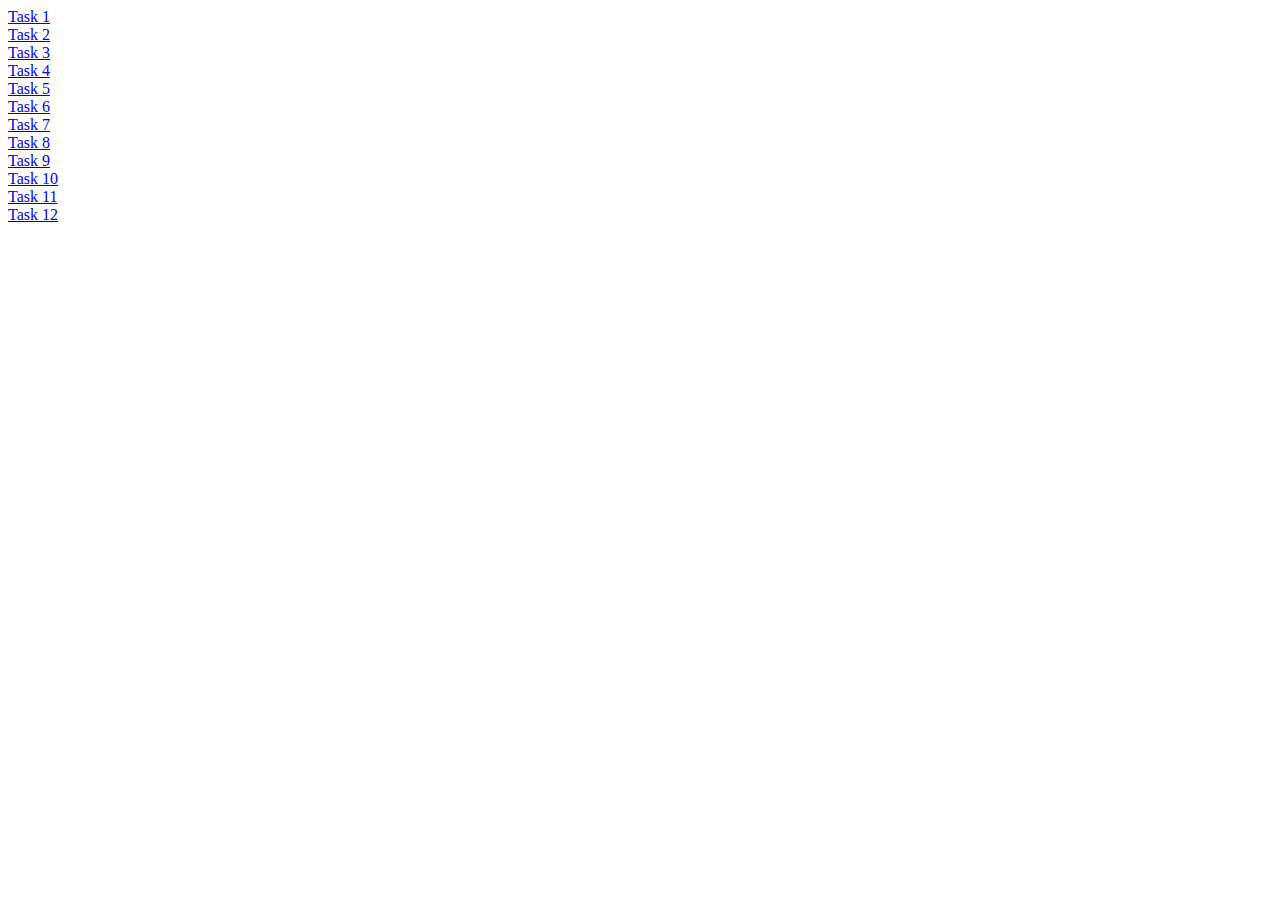
<file: index.html>
<!DOCTYPE html>
<html lang="en">
<head>
    <meta charset="UTF-8">
    <meta name="viewport" content="width=device-width, initial-scale=1.0">
    <title>All Tasks</title>
</head>
<body>


    <div>
        <a href="./html/task1.html"> Task 1</a>
    </div>
    <div>
        <a href="./html/task2.html"> Task 2</a>
    </div>
    <div>
        <a href="./html/task3.html"> Task 3</a>
    </div>
    <div>
        <a href="./html/task4.html"> Task 4</a>
    </div>
    <div>
        <a href="./html/task5.html"> Task 5</a>
    </div>
    <div>
        <a href="./html/task6.html"> Task 6</a>
    </div>
    <div>
        <a href="./html/task7.html"> Task 7</a>
    </div>
    <div>
        <a href="./html/task8.html"> Task 8</a>
    </div>
    <div>
        <a href="./html/task9.html"> Task 9</a>
    </div>
    <div>
        <a href="./html/task10.html"> Task 10</a>
    </div>
    <div>
        <a href="./html/task11.html"> Task 11</a>
    </div>
    <div>
        <a href="./html/task12.html"> Task 12</a>
    </div>
    
</body>
</html>
</file>
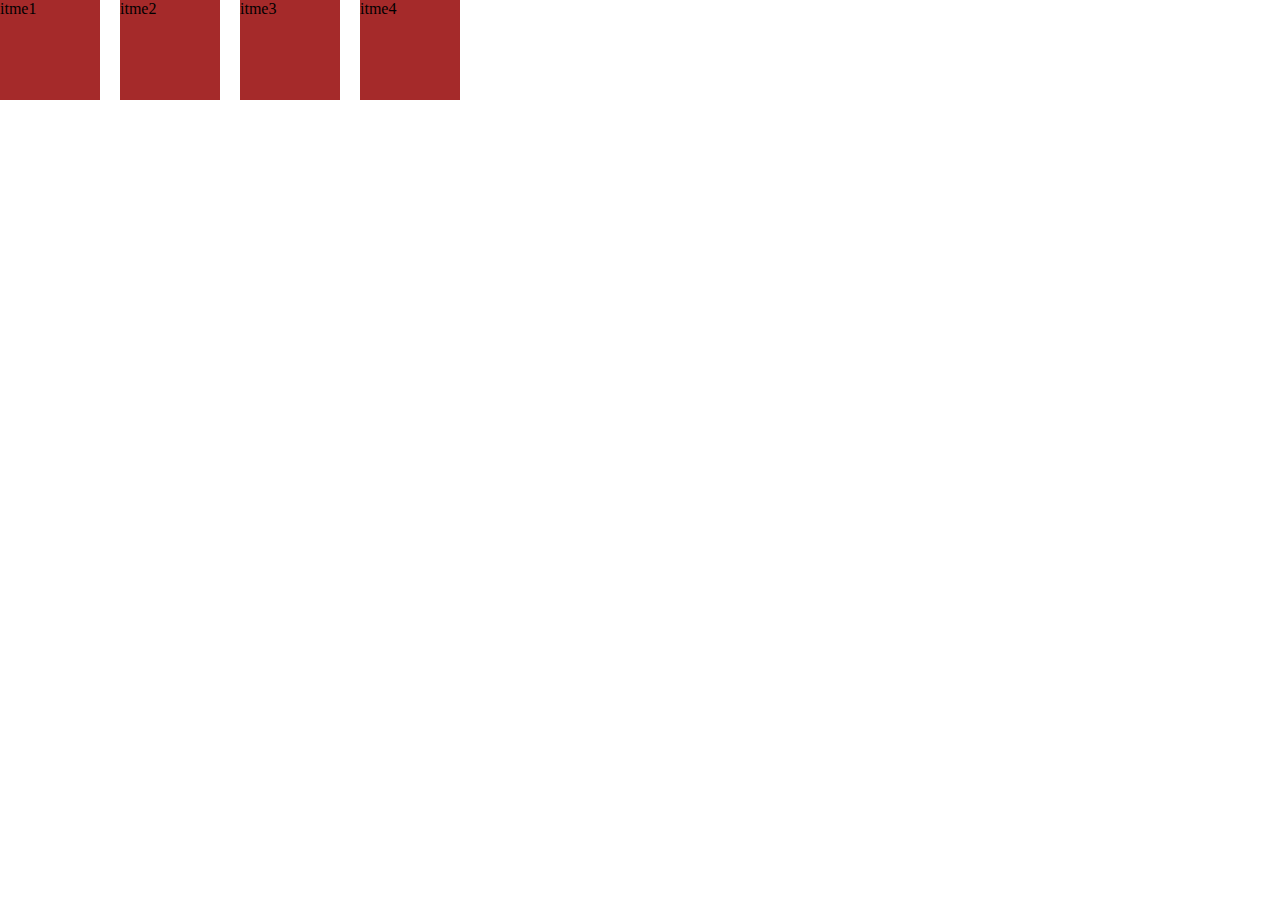
<file: html/task1.html>
<!DOCTYPE html>
<html lang="en">
  <head>
    <meta charset="UTF-8" />
    <meta name="viewport" content="width=device-width, initial-scale=1.0" />
    <title>task1</title>
    <link rel="stylesheet" href="../css/task1.css" />
  </head>

  <body>
    <div class="parent">
      <div class="itme">itme1</div>
      <div class="itme">itme2</div>
      <div class="itme">itme3</div>
      <div class="itme">itme4</div>
    </div>
  </body>
</html>
</file>
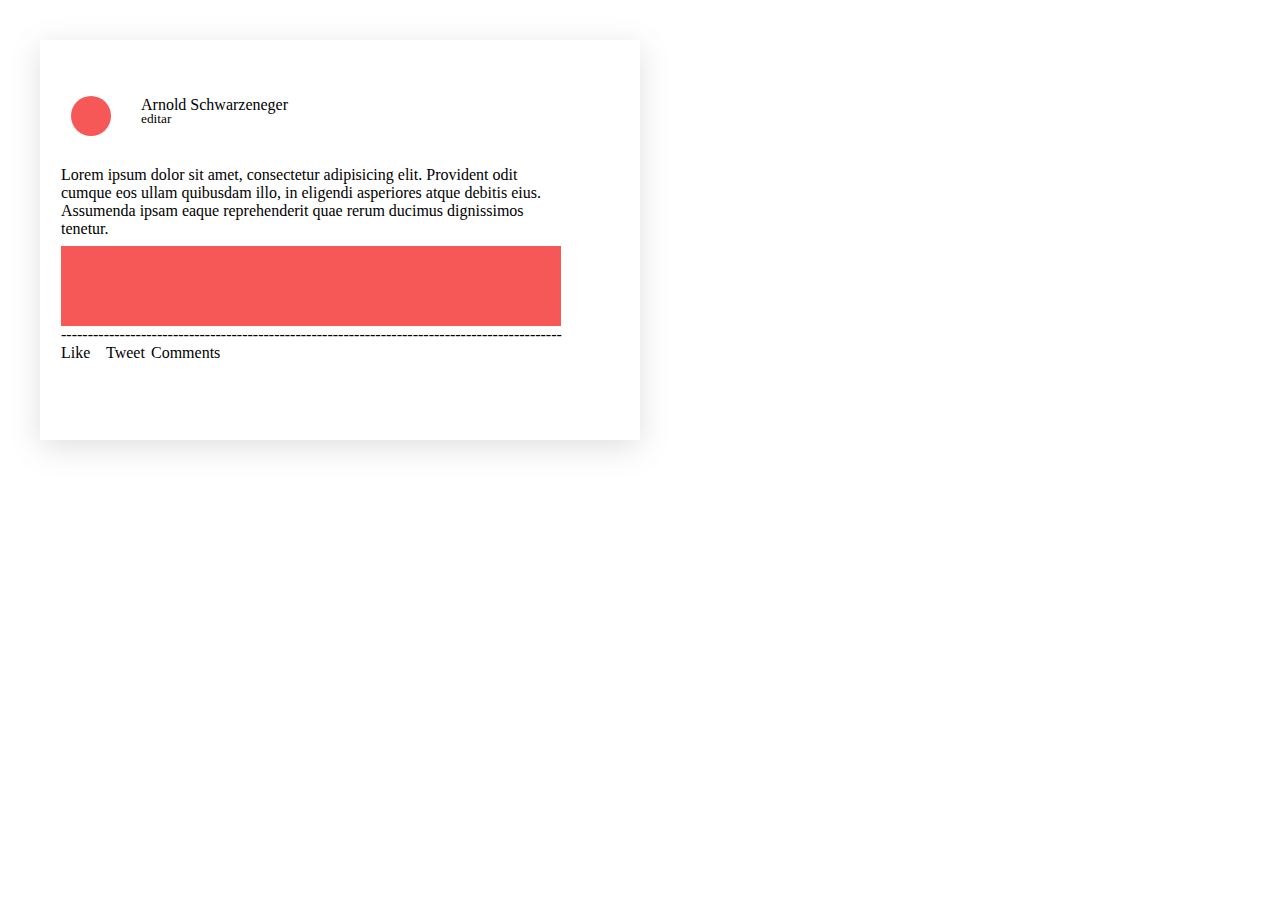
<file: html/task10.html>
<!DOCTYPE html>
<html lang="en">

<head>
    <meta charset="UTF-8" />
    <meta name="viewport" content="width=device-width, initial-scale=1.0" />
    <title>task10</title>
    <link rel="stylesheet" href="../css/task10.css" />
</head>

<body>
    <div class="parent">
        <div class="header">
            <div class="red-big"></div>
            <div class="the-name">Arnold Schwarzeneger</div>
            <p>editar</p>
        </div>

        <div class="main">
            Lorem ipsum dolor sit amet, consectetur adipisicing elit. Provident odit
            cumque eos ullam quibusdam illo, in eligendi asperiores atque debitis
            eius. Assumenda ipsam eaque reprehenderit quae rerum ducimus dignissimos
            tenetur.
        </div>

        <div class="red-box"></div>

      ----------------------------------------------------------------------------------------------
                <div class="footer"> <div> Like </div> <div>Tweet</div> <div>Comments</div> 
                
       
          
    </div>
    </div>
</body>

</html>
</file>
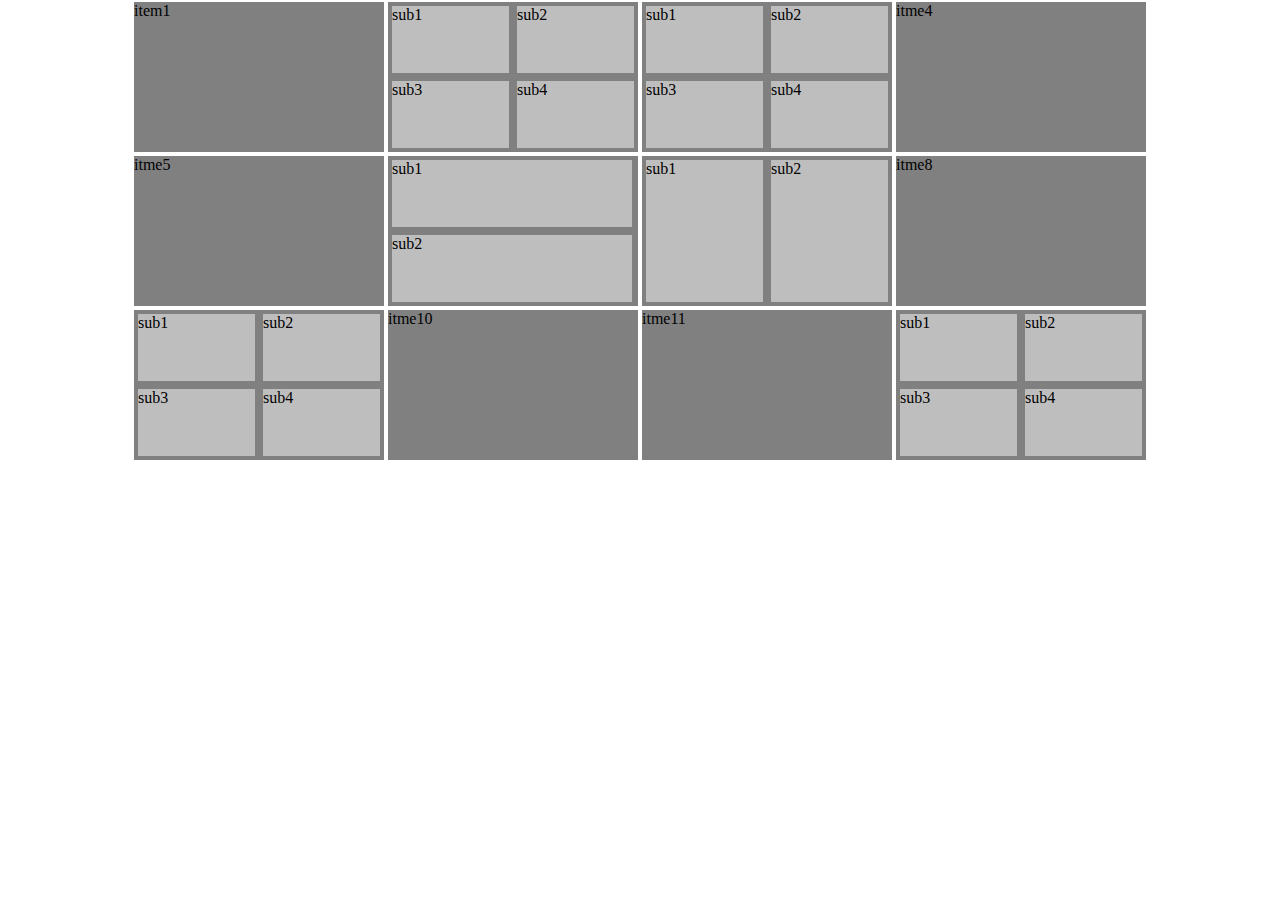
<file: html/task11.html>
<!DOCTYPE html>
<html lang="en">
  <head>
    <meta charset="UTF-8" />
    <meta name="viewport" content="width=device-width, initial-scale=1.0" />
    <title>task11</title>
    <link rel="stylesheet" href="../css/task11.css" />
  </head>

  <body>
    <div class="test">
      <div class="row1">
        <div class="itme">item1</div>

        <div class="itme">
          <div class="sub">sub1</div>
          <div class="sub">sub2</div>
          <div class="sub">sub3</div>
          <div class="sub">sub4</div>
        </div>

        <div class="itme">
          <div class="sub">sub1</div>
          <div class="sub">sub2</div>
          <div class="sub">sub3</div>
          <div class="sub">sub4</div>
        </div>

        <div class="itme">itme4</div>
      </div>

      <div class="row1">
        <div class="itme">itme5</div>

        <div class="itme">
          <div class="sub1">sub1</div>
          <div class="sub1">sub2</div>
        </div>

        <div class="itme">
          <div class="sub2">sub1</div>
          <div class="sub2">sub2</div>
        </div>

        <div class="itme">itme8</div>
      </div>

      <div class="row1">
        <div class="itme">
          <div class="sub">sub1</div>
          <div class="sub">sub2</div>
          <div class="sub">sub3</div>
          <div class="sub">sub4</div>
        </div>

        <div class="itme">itme10</div>

        <div class="itme">itme11</div>

        <div class="itme">
          <div class="sub">sub1</div>
          <div class="sub">sub2</div>
          <div class="sub">sub3</div>
          <div class="sub">sub4</div>
        </div>
      </div>
    </div>
  </body>
</html>
</file>
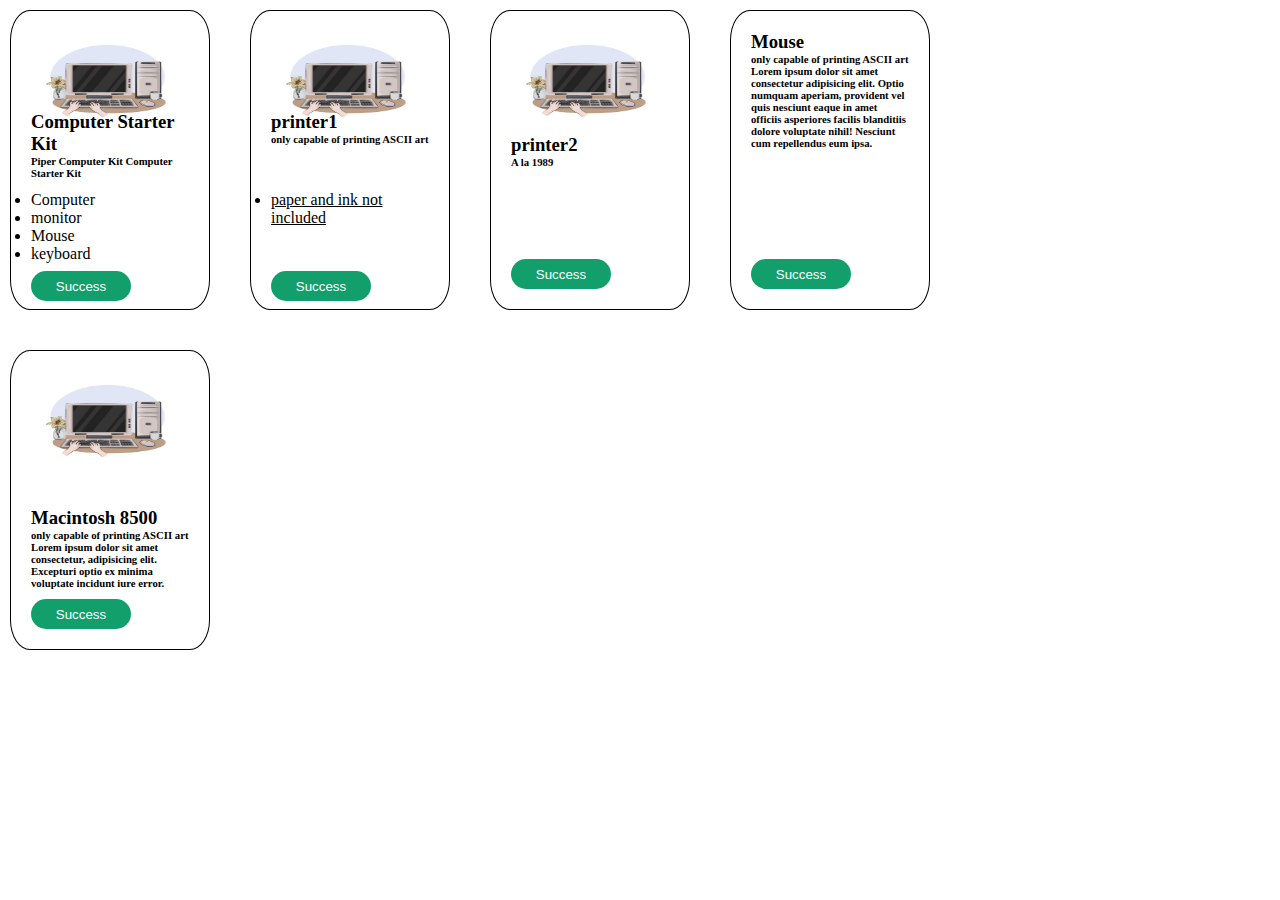
<file: html/task12.html>
<!DOCTYPE html>
<html lang="en">
  <head>
    <meta charset="UTF-8" />
    <meta name="viewport" content="width=device-width, initial-scale=1.0" />
    <title>task12</title>
    <link rel="stylesheet" href="../css/task12.css" />
  </head>

  <body>
    <div class="parent">
      <div class="computer-starter-kit">
        <div class="pic1">
          <img
            src="../pic/illustration-monitor_1083548-8515.avif"
            alt="pic"
            width="150px"
            height="100px"
          />
        </div>

        <div class="par1">
          <h3>Computer Starter Kit</h3>
          <h6>Piper Computer Kit Computer Starter Kit</h6>
        </div>

        <div class="census1">
          <ul>
            <li>Computer</li>
            <li>monitor</li>
            <li>Mouse</li>
            <li>keyboard</li>
          </ul>
        </div>

        <button type="button">Success</button>
      </div>

      <div class="printer1">
        <div class="pic1">
          <img
            src="../pic/illustration-monitor_1083548-8515.avif"
            alt="pic"
            width="150px"
            height="100px"
          />
        </div>
        <div class="par1">
          <h3>printer1</h3>
          <h6>only capable of printing ASCII art</h6>
        </div>
        <u><li>paper and ink not included</li></u>
        <button type="button">Success</button>
      </div>

      <div class="printer2">
        <div class="pic1">
          <img
            src="../pic/illustration-monitor_1083548-8515.avif"
            alt="pic"
            width="150px"
            height="100px"
          />
        </div>
        <div class="par1">
          <h3>printer2</h3>
          <h6>A la 1989</h6>
        </div>
        <div class="butt"><button type="button">Success</button></div>
      </div>

      <div class="Mouse">
        <div class="par1">
          <h3>Mouse</h3>
          <h6>
            only capable of printing ASCII art Lorem ipsum dolor sit amet
            consectetur adipisicing elit. Optio numquam aperiam, provident vel
            quis nesciunt eaque in amet officiis asperiores facilis blanditiis
            dolore voluptate nihil! Nesciunt cum repellendus eum ipsa.
          </h6>
        </div>
        <div class="butt"><button type="button">Success</button></div>
      </div>

      <div class="Macintosh">
        <img
        src="../pic/illustration-monitor_1083548-8515.avif"
        alt="pic"
        width="150px"
        height="100px"
      >
    <div class="par1">
      <h3>Macintosh 8500</h3>
      <h6>only capable of printing ASCII art Lorem ipsum dolor sit amet consectetur, adipisicing elit. Excepturi optio ex minima voluptate incidunt iure error.</h6>
    </div>
    <div class="butt"><button type="button">Success</button></div>




      </div>
    </div>
  </body>
</html>
</file>
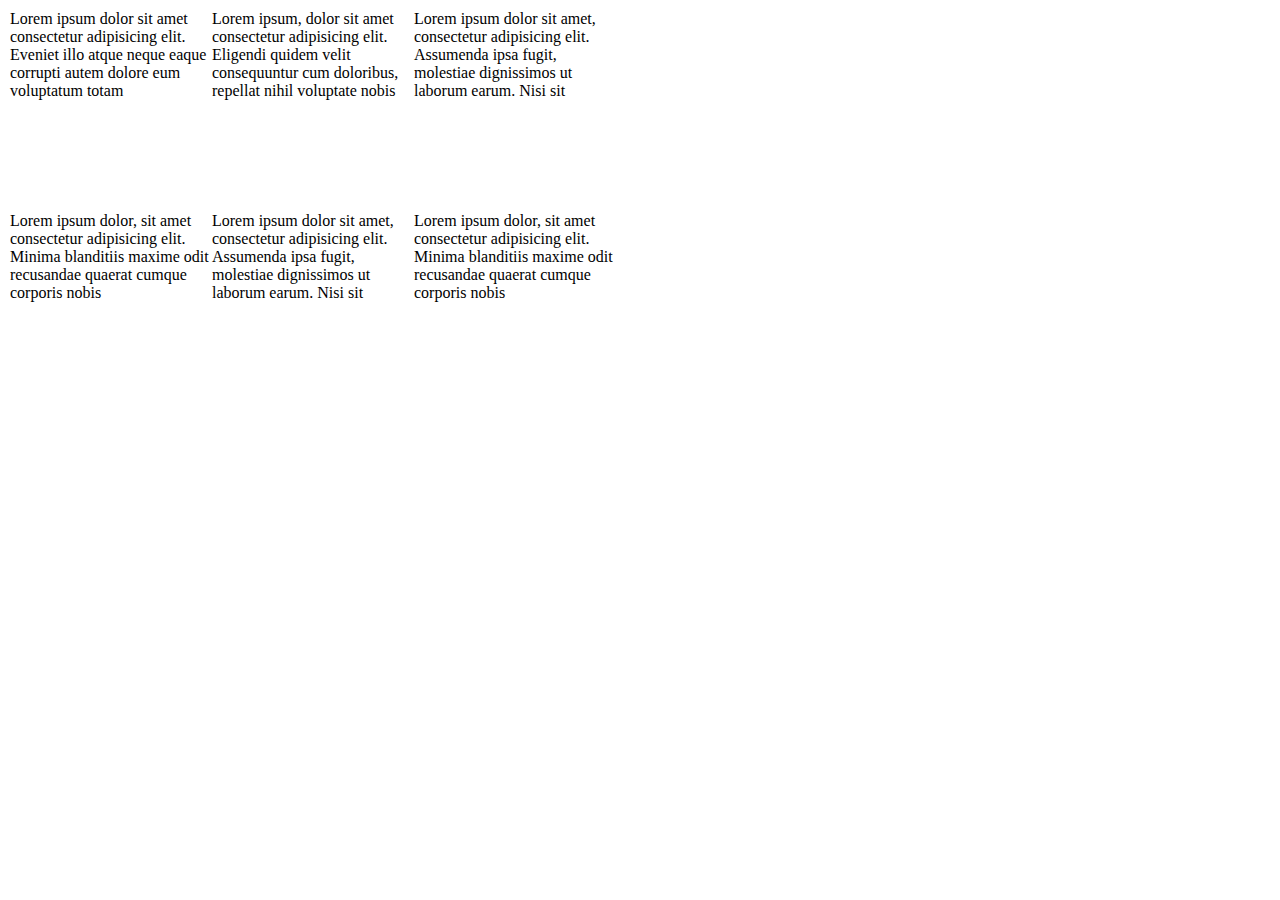
<file: html/task2.html>
<!DOCTYPE html>
<html lang="en">
  <head>
    <meta charset="UTF-8" />
    <meta name="viewport" content="width=device-width, initial-scale=1.0" />
    <title>task2</title>
    <link rel="stylesheet" href="../css/task2.css" />
  </head>

  <body>
    <div class="parent">
      <div class="itme">Lorem ipsum dolor sit amet consectetur adipisicing elit. Eveniet illo atque neque eaque corrupti autem dolore eum voluptatum totam</div>
      <div class="itme">Lorem ipsum, dolor sit amet consectetur adipisicing elit. Eligendi quidem velit consequuntur cum doloribus, repellat nihil voluptate nobis </div>
      <div class="itme">Lorem ipsum dolor sit amet, consectetur adipisicing elit. Assumenda ipsa fugit, molestiae dignissimos ut laborum earum. Nisi sit </div>
      <div class="itme">Lorem ipsum dolor, sit amet consectetur adipisicing elit. Minima blanditiis maxime odit recusandae quaerat cumque corporis nobis</div>
      <div class="itme">Lorem ipsum dolor sit amet, consectetur adipisicing elit. Assumenda ipsa fugit, molestiae dignissimos ut laborum earum. Nisi sit</div>
      <div class="itme">Lorem ipsum dolor, sit amet consectetur adipisicing elit. Minima blanditiis maxime odit recusandae quaerat cumque corporis nobis</div>
    </div>
    </div>
  </body>
</html>
</file>
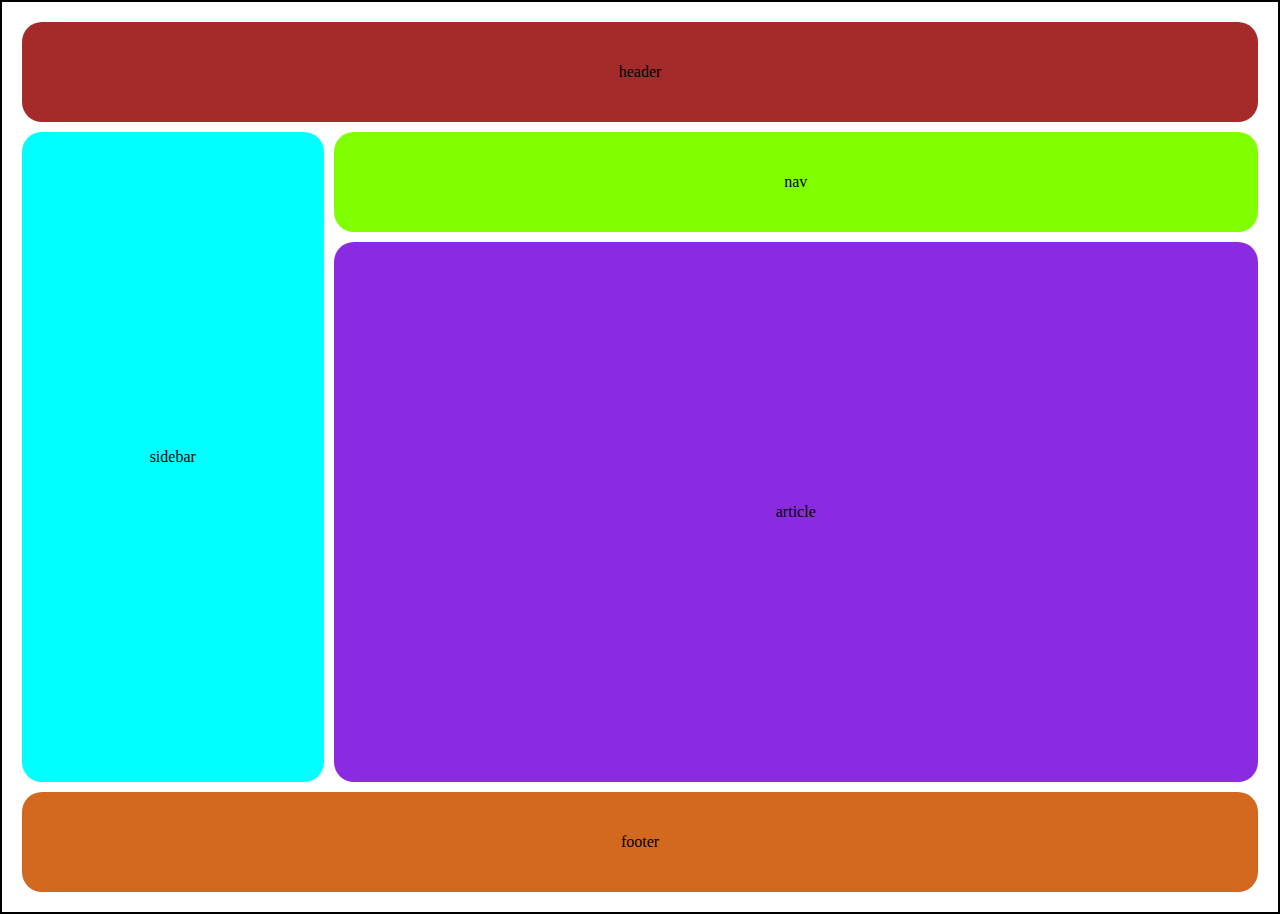
<file: html/task3.html>
<!DOCTYPE html>
<html lang="en">
  <head>
    <meta charset="UTF-8" />
    <meta name="viewport" content="width=device-width, initial-scale=1.0" />
    <title>task3</title>
    <link rel="stylesheet" href="../css/task3.css" />
  </head>

  <body>
    <div class="parent">
      <div class="header">header</div>
      <div class="sidebar">sidebar</div>
      <div class="nav">nav</div>
      <div class="article">article</div>
      <div class="footer">footer</div>
    </div>
  </body>
</html>
</file>
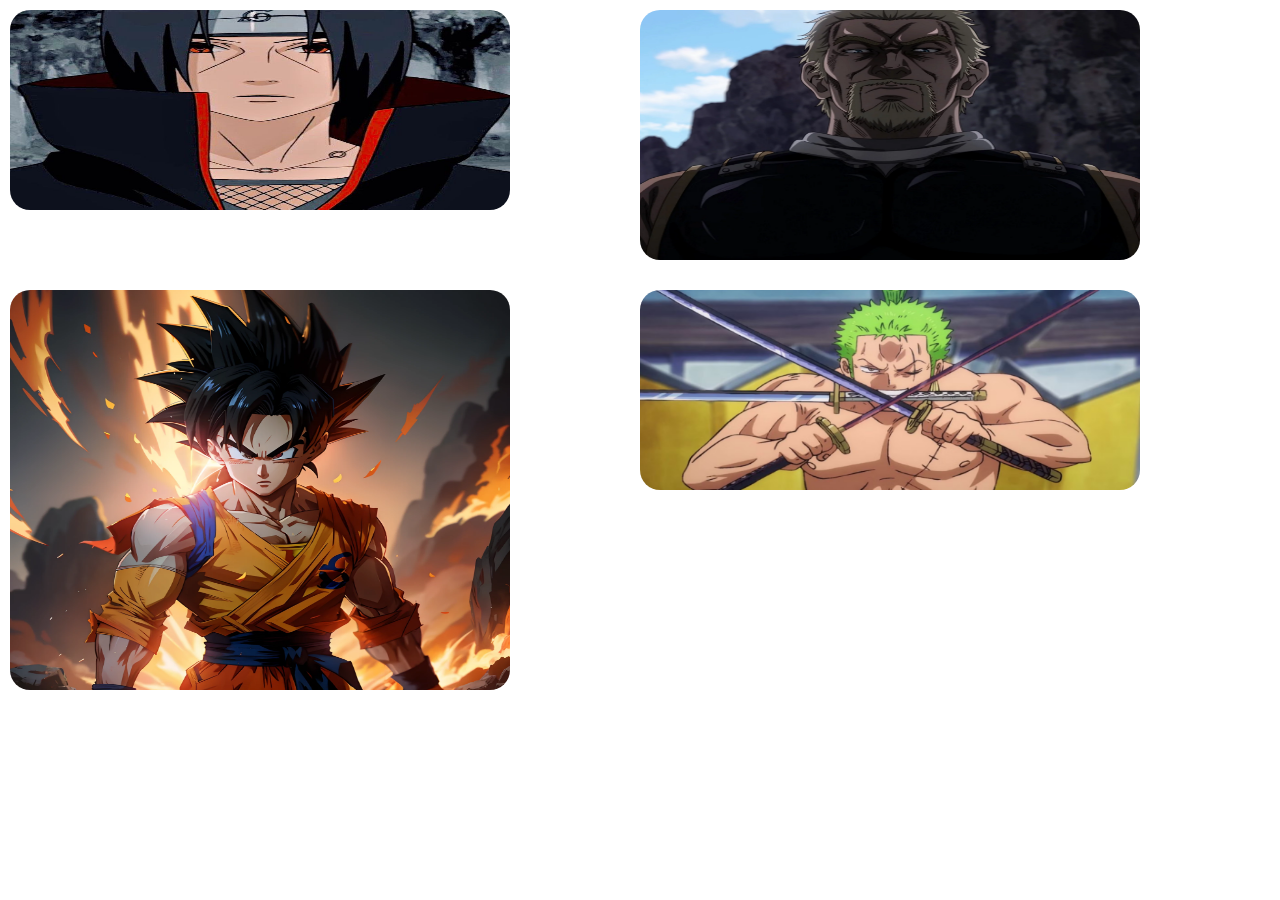
<file: html/task4.html>
<!DOCTYPE html>
<html lang="en">
  <head>
    <meta charset="UTF-8" />
    <meta name="viewport" content="width=device-width, initial-scale=1.0" />
    <title>task4</title>
    <link rel="stylesheet" href="../css/task4.css" />
  </head>

  <body>
    <div class="parent">
     
      <img  src="../pic/4e009ad7cf2c339c46ef5d1644798755.jpg" alt="" class="itach" >
      <img  src="../pic/ezg9f1fp53h71.webp" alt="" class="achelad" >
      <img  src="../pic/d23c0a42d5d41e36fb1c22263a1b630d814919bb_high.webp" alt="" class="goko" >
      <img  src="../pic/sfdvff.avif" alt="" class="zoro" >

      
    
    </div>
  </body>
</html>
</file>
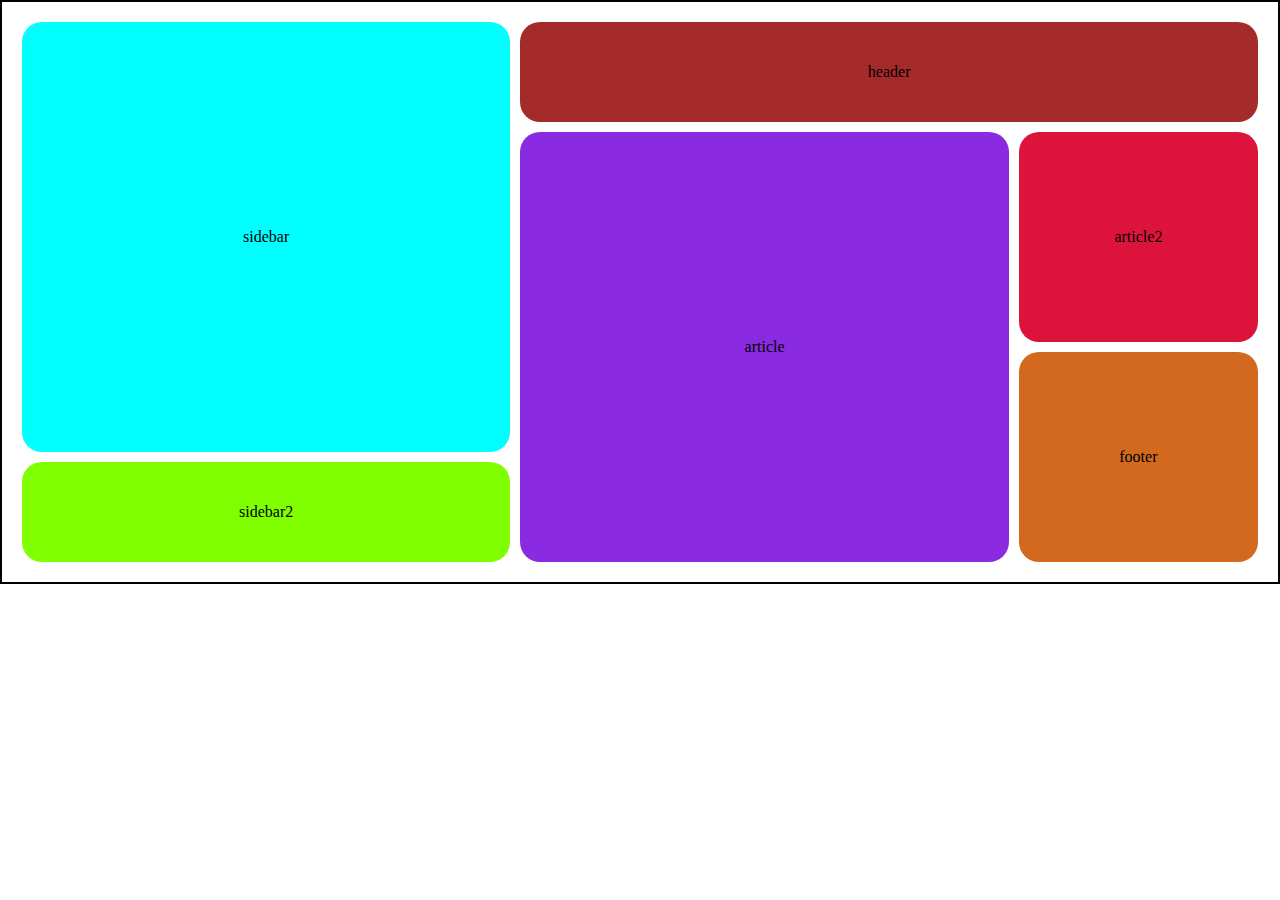
<file: html/task5.html>
<!DOCTYPE html>
<html lang="en">
  <head>
    <meta charset="UTF-8" />
    <meta name="viewport" content="width=device-width, initial-scale=1.0" />
    <title>task5</title>
    <link rel="stylesheet" href="../css/task5.css" />
  </head>

  <body>
    <div class="parent">
      <div class="header">header</div>
      <div class="sidebar">sidebar</div>
      <div class="sidebar2">sidebar2</div>
      <div class="article">article</div>
      <div class="article2">article2</div>
      <div class="footer">footer</div>

    </div>
  </body>
</html>
</file>
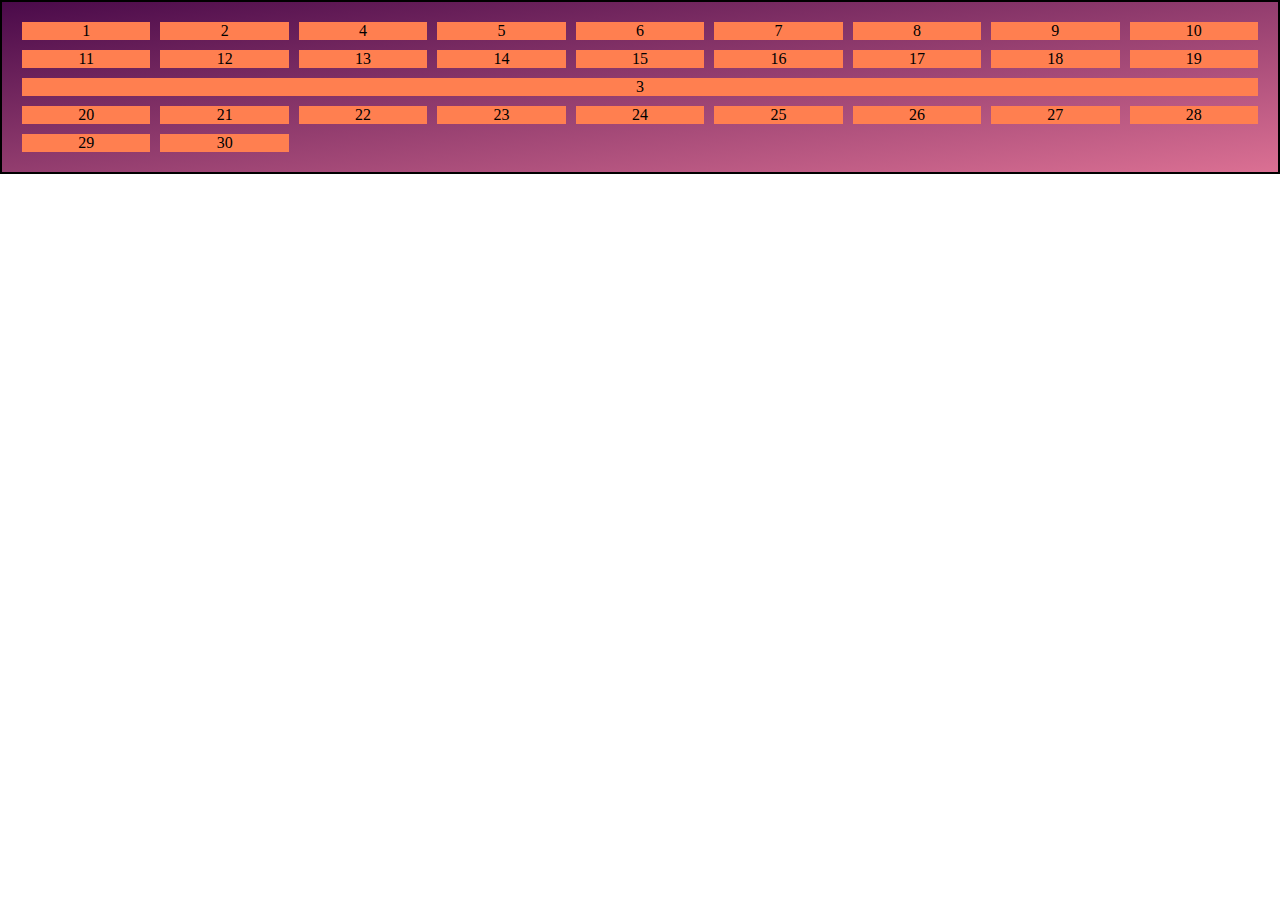
<file: html/task6.html>
<!DOCTYPE html>
<html lang="en">
  <head>
    <meta charset="UTF-8" />
    <meta name="viewport" content="width=device-width, initial-scale=1.0" />
    <title>task6</title>
    <link rel="stylesheet" href="../css/task6.css" />
  </head>
  <body>

    <div class="parent">
<div class="div">1</div>
<div class="div">2</div>
<div class="div3">3</div>
<div class="div">4</div>
<div class="div">5</div>
<div class="div">6</div>
<div class="div">7</div>
<div class="div">8</div>
<div class="div">9</div>
<div class="div">10</div>
<div class="div">11</div>
<div class="div">12</div>
<div class="div">13</div>
<div class="div">14</div>
<div class="div">15</div>
<div class="div">16</div>
<div class="div">17</div>
<div class="div">18</div>
<div class="div">19</div>
<div class="div">20</div>
<div class="div">21</div>
<div class="div">22</div>
<div class="div">23</div>
<div class="div">24</div>
<div class="div">25</div>
<div class="div">26</div>
<div class="div">27</div>
<div class="div">28</div>
<div class="div">29</div>
<div class="div">30</div>








    </div>



  </body>
</html>
</file>
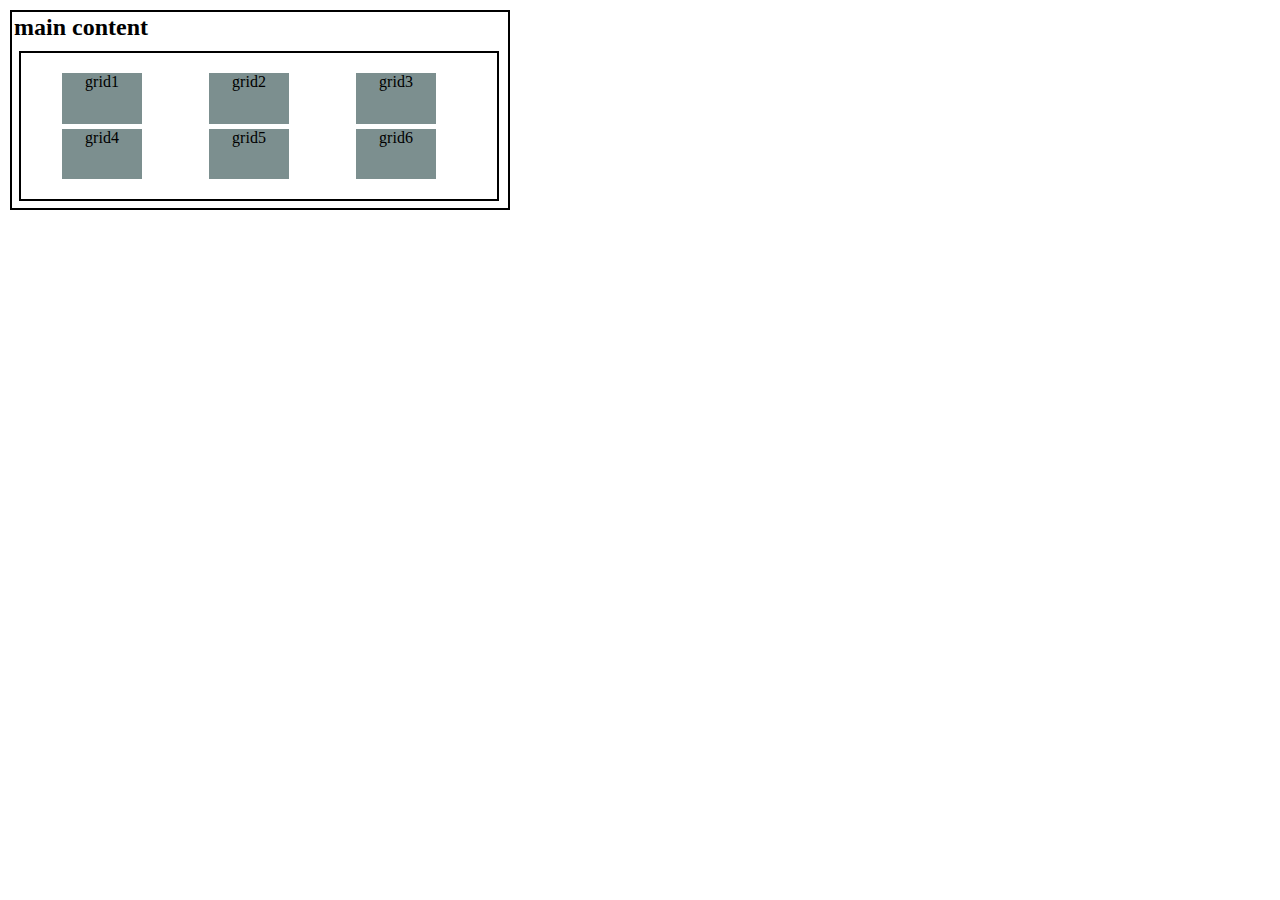
<file: html/task7.html>
<!DOCTYPE html>
<html lang="en">

<head>
    <meta charset="UTF-8" />
    <meta name="viewport" content="width=device-width, initial-scale=1.0" />
    <title>task7</title>
    <link rel="stylesheet" href="../css/task7.css" />
</head>

<body>
<div  class="main">
        <h2> main content</h2>
    <div class="grid">
        <div class="div">grid1</div>
        <div class="div">grid2</div>
        <div class="div">grid3</div>
        <div class="div">grid4</div>
        <div class="div">grid5</div>
        <div class="div">grid6</div>
    </div>

    
</div>
</body>

</html>
</file>
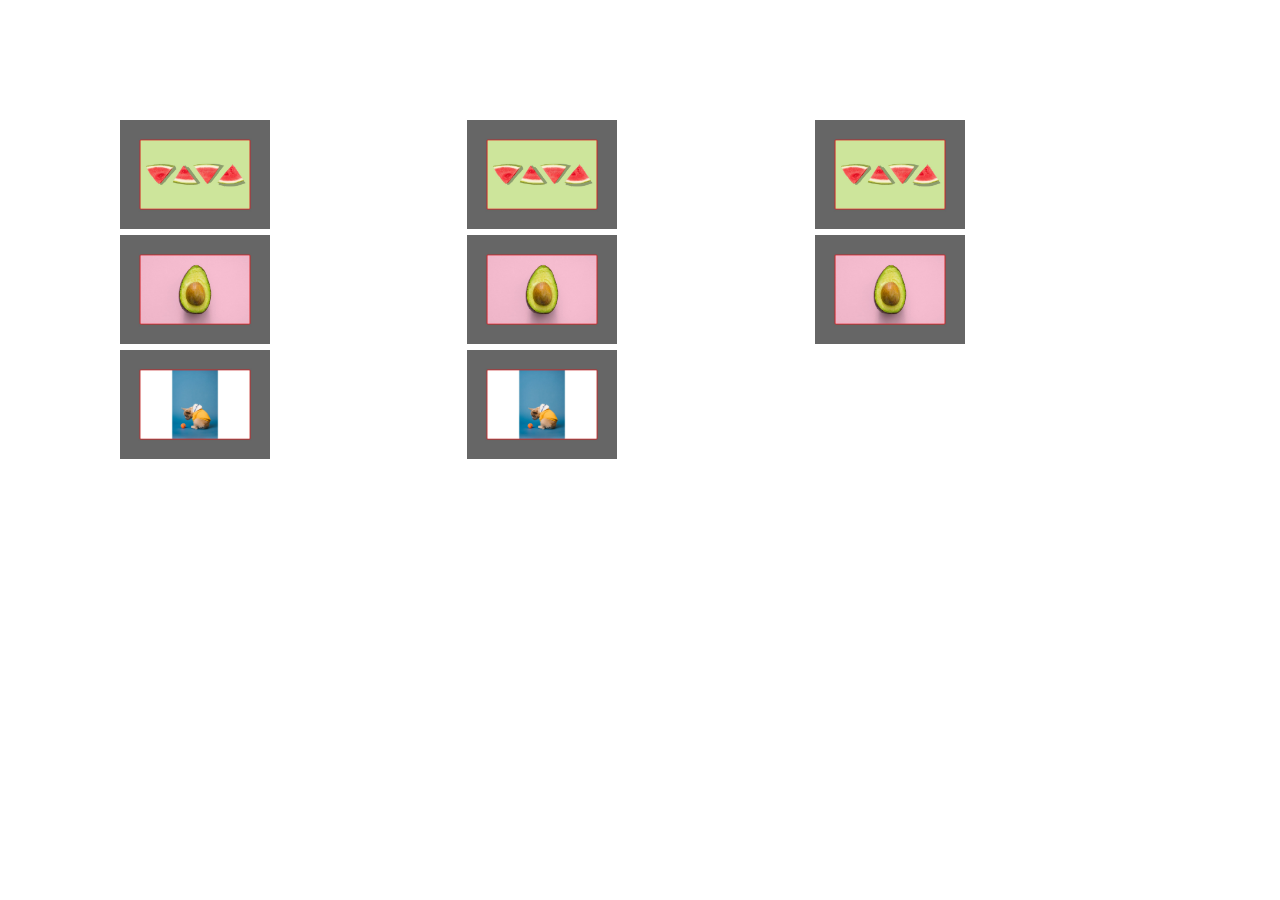
<file: html/task8.html>
<!DOCTYPE html>
<html lang="en">
  <head>
    <meta charset="UTF-8" />
    <meta name="viewport" content="width=device-width, initial-scale=1.0" />
    <title>task8</title>
    <link rel="stylesheet" href="../css/task8.css" />
  </head>

  <body>
    <div class="parent">
      <div ><img  src="../pic/1.jpg" alt="" class="itach" ></div>
      <div ><img  src="../pic/1.jpg" alt="" class="itach" ></div>
      <div ><img  src="../pic/1.jpg" alt="" class="itach" ></div>
      <div ><img  src="../pic/2.jpg" alt="" class="itach" ></div>
      <div ><img  src="../pic/2.jpg" alt="" class="itach" ></div>
      <div ><img  src="../pic/2.jpg" alt="" class="itach" ></div>
      <div ><img  src="../pic/3.jpg" alt="" class="itach" ></div>
      <div ><img  src="../pic/3.jpg" alt="" class="itach" ></div>
    </div>
  </body>
</html>
</file>
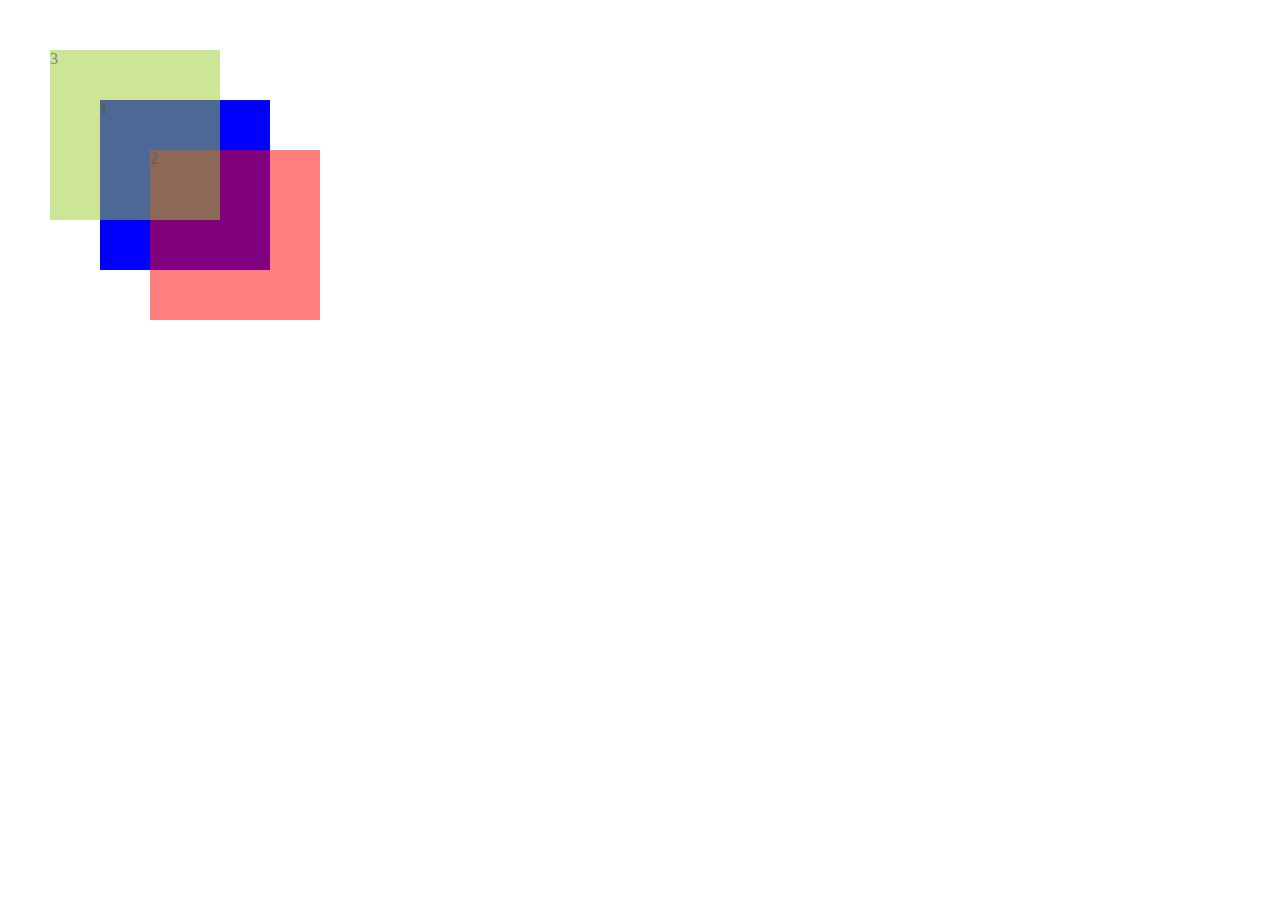
<file: html/task9.html>
<!DOCTYPE html>
<html lang="en">
  <head>
    <meta charset="UTF-8" />
    <meta name="viewport" content="width=device-width, initial-scale=1.0" />
    <title>task9</title>
    <link rel="stylesheet" href="../css/task9.css" />
  </head>

  <body>
    <div class="parent">

      <div class="div1">1</div>
      <div class="div2">2</div>
      <div class="div3">3 </div>
     
    </div>
  </body>
</html>
</file>
<file: css/task1.css>
* {
  border: 0;
  padding: 0;
  margin: 0;
  box-sizing: border-box;
}
.parent {
  height: 100px;
  display: grid;
  grid-template-columns: repeat(4, 100px);
  gap: 20px;
}
.itme {
  background-color: brown;
  grid-area: auto;
}
</file>
<file: css/task10.css>
* {
  border: 0;
  padding: 0;
  margin: 0;
  box-sizing: border-box;
}

.parent {
  height: 400px;
  display: grid;
  width: 600px;
  margin: 40px;
  grid-template-rows: repeat(3, 80px);
  border: 1px solid white;
  align-content: center ;
  padding: 20px;
  box-shadow: rgba(100, 100, 111, 0.2) 0px 7px 29px 0px;}


.header,.main,.red-box{
    width: 500px;


}

.header {
  display: grid;
  grid-template-rows: repeat(3, 15px);
  grid-template-columns: 70px 50px;
  padding: 10px;
  height: 60px;
}

p { 
     /* editar */
  font-size: smaller;
  grid-column: 2/3;
  width: 500px;
}

.red-big {
  background-color:  hsla(0, 89%, 52%, 0.721);
  border-radius: 100%;
  width: 40px;
  height: 40px;
}

.the-name {
  width: 200px;
}
.red-box{
background-color: hsla(0, 89%, 52%, 0.721);

}

.footer{
display: grid;
grid-template-columns:repeat(10,20px);
column-gap: 25px;
height: 50px;
}
</file>
<file: css/task11.css>
* {
    border: 0;
    padding: 0;
    margin: 0;
    box-sizing: border-box;
  }
  .test {
    display: grid;
    justify-content: center;
    align-items: center;
  }
  .row1 {
    display: flex;
    flex-direction: row;
  }
  .itme {
    background-color: grey;
    width: 250px;
    height: 150px;
    display: flex;
    flex-wrap: wrap;
    margin: 2px;
  }
  .sub {
    background-color: rgb(191, 190, 190);
    margin: 4px;
    width: 117px;
  }
  .sub1 {
    background-color: rgb(191, 190, 190);
    margin: 4px;
    width: 240px;
  }
  .sub2 {
    background-color: rgb(191, 190, 190);
    margin: 4px;
    width: 117px;
  }
</file>
<file: css/task12.css>
* {
    border: 0;
    padding: 0;
    margin: 0;
    box-sizing: border-box;
  }
  .parent {
    height: 80px;
    display: grid;
    width: 100%;
    grid-template-columns: 200px 200px 200px 200px;
    gap: 40px;
    padding: 10px;

  }
 .computer-starter-kit,.printer1,.printer2,.Mouse,.Macintosh{
    height: 200px;
    border: 1px solid black;
    border-radius: 10%;
    height: 300px;
    width: 200px;
  }

  .computer-starter-kit{
    display: grid;
    padding: 20px;
    grid-template-rows: repeat(4,80px);
    
  }
 
  .par1{
    height: 20px;
  }
  button{
background-color: rgb(18, 159, 108);
color: white;
width: 100px;
height: 30px;
border-radius: 20px;


  }
  .pic1
  {
height: 50px;
  }
  .printer1{
display: grid;
padding: 20px;
grid-template-rows: repeat(4,80px);
  }
  .printer2{
    display: grid;
    padding: 20px;
    /* grid-template-rows: repeat(4,80px); */

  }
  .Mouse{
    display: grid;
    padding: 20px;
  }
  .butt{

    align-content: end;
  }
.Macintosh{
  display: grid;
  padding: 20px;
}
</file>
<file: css/task2.css>
* {
  border: 0;
  padding: 0;
  margin: 0;
  box-sizing: border-box;
}
.parent {
  height: 80px;
  display: grid;
  width: 100%;
  grid-template-columns: 200px 200px 200px;
  gap: 2px;
  padding: 10px
  ;
}
.itme {
  height: 200px;
}
</file>
<file: css/task3.css>
* {
  border: 0;
  padding: 0;
  margin: 0;
  box-sizing: border-box;
}
.parent {
  display: grid;
  border: 2px solid black;
  box-sizing: border-box;
  grid-template-columns: repeat(8, 1fr);
  grid-template-rows: repeat(8, 100px);
  gap: 10px;
  padding: 20px;
}

.article,
.footer,
.header,
.nav,
.sidebar {
  justify-content: center;
  align-content: center;
  text-align: center;
  border-radius: 20px;
}
.header {
  background-color: brown;
  grid-column: 1/-1;
  grid-row: 1/2;
}
.sidebar {
  background-color: aqua;
  grid-row: 2/8;
  grid-column: 1/3;
}
.nav {
  background-color: chartreuse;
  grid-column: 3/-1;
  grid-row: 2/3;
}
.article {
  background-color: blueviolet;

  grid-column: 3/-1;
  grid-row: 3/8;
}
.footer {
  background-color: chocolate;
  grid-column: 1/9;
  grid-row: 8/9;
}
</file>
<file: css/task4.css>
* {
  border: 0;
  padding: 0;
  margin: 0;
  box-sizing: border-box;
}
.parent {
  display: grid;
  height: 700px;
  padding: 10px ;
  grid-template-columns: repeat(2, 1fr);
  grid-template-rows: repeat(2, 1fr);
}
.achelad,
.itach,
.goko,
.zoro {
  border-radius: 20px;
  width: 500px;
}
.itach {
  height: 200px;
}
.achelad {
  height: 250px;
}
.goko {
  height: 400px;
}
.zoro {
  height: 200px;
}
</file>
<file: css/task5.css>
* {
    border: 0;
    padding: 0;
    margin: 0;
    box-sizing: border-box;
  }
  .parent {
    display: grid;
    border: 2px solid black;
    box-sizing: border-box;
    grid-template-columns: repeat(5, 1fr);
    grid-template-rows: repeat(5, 100px);
    gap: 10px;
    padding: 20px;
  }
  .header,
  .sidebar,
  .sidebar2,
.article,
.article2,
.footer
 {
  justify-content: center;
  align-content: center;
  text-align: center;
  border-radius: 20px;
}
.header{
    background-color: brown;
    grid-row: 1/2;
    grid-column: 3/6;
}
.sidebar{
    background-color: aqua;
    grid-row: 1/5;
    grid-column: 1/3;

}
.sidebar2{
    background-color: chartreuse;
    grid-row: 5/-1;
    grid-column: 1/3;


}
.article{
    background-color: blueviolet;
    grid-row: 2/-1;
    grid-column: 3/5;
}
.article2{
    background-color: crimson;
    grid-row: 2/4;
    grid-column: 5/6;
}
.footer{
    background-color: chocolate;
    grid-row: 4/-1;

}
</file>
<file: css/task6.css>
* {
    border: 0;
    padding: 0;
    margin: 0;
    box-sizing: border-box;
  }
  .parent {
    display: grid;
    border: 2px solid black;
    box-sizing: border-box;
    grid-template-columns: repeat(9, 1fr);
    gap: 10px;
    padding: 20px;
    text-align: center;
    background-image:  linear-gradient( to bottom right, rgb(74, 10, 74), palevioletred);
    /* background-image: linear-gradient(to bottom right, red, yellow); */
  }
  .parent .div{
    background-color:coral;
  }
  .div3{
    background-color: coral;
grid-row: 3/4;
grid-column: 1/-1;

  }
</file>
<file: css/task7.css>
* {
  border: 0;
  padding: 0;
  margin: 0;
  box-sizing: border-box;
}
.main {
  display: grid;
  box-sizing: border-box;
  border: 2px solid black;
  width: 500px;
  gap: 5px;
  padding: 2px;
  margin: 10px;
}

.grid {
  display: grid;
  grid-template-columns: repeat(3, 100px);
  border: 2px solid black;
  gap: 5px;
  padding: 20px;
  width: 480px;
  height: 150px;
  margin: 5px;
  text-align: center;
  row-gap: 5px;
  justify-content: space-around;

}
.grid .div {
  background-color: rgb(124, 143, 143);
  width: 80px;
}
</file>
<file: css/task8.css>
* {
    border: 0;
    padding: 0;
    margin: 0;
    box-sizing: border-box;
  }
  .parent {
    height: auto;
    display: grid;
    grid-template-columns: repeat(3, 1fr);
    gap: 2px;
   padding: 20px;
   margin: 100px;
  }
  img{
width: 150px;
height: auto;
  }
</file>
<file: css/task9.css>
* {
    border: 0;
    padding: 0;
    margin: 0;
    box-sizing: border-box;
  }
  
  .parent {
    display: grid;
    position: relative;
  }
.parent div {
position: absolute;
width: 170px;
height: 170px;


  }
  .div1 {
    background-color: blue;
    z-index: 1;
    top: 100px;
left: 100px;
  }
  
  .div2 {
    background-color: red;
    z-index: 2;
    top: 150px;
    left: 150px;
    opacity: 0.5;

  }
  
  .div3 {
    background-color: yellowgreen;
    z-index: 3;
    top: 50px;
    left: 50px;
    opacity: 0.5;

  }
</file>
